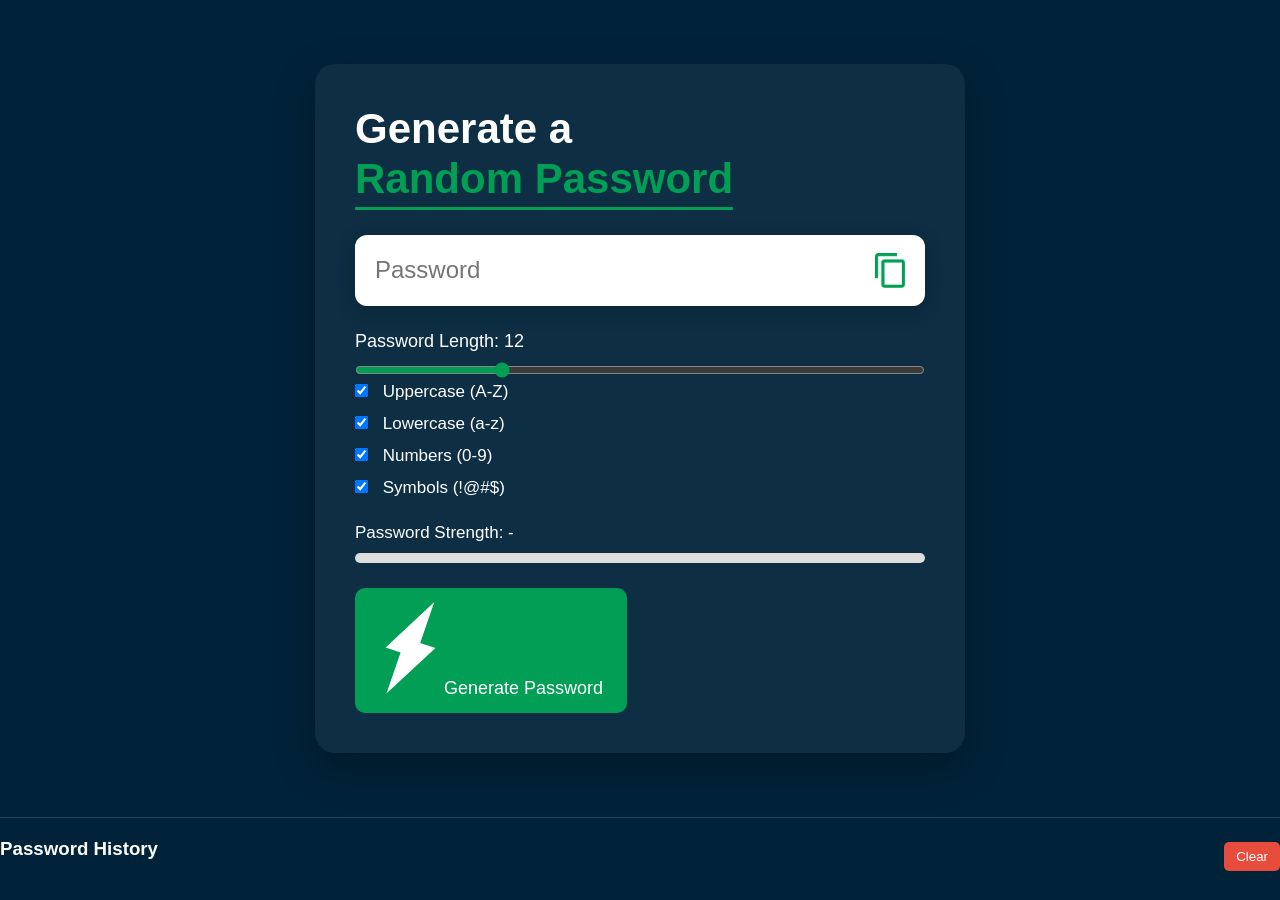
<file: index.html>
<!DOCTYPE html>
<html lang="en">

<head>
    <meta charset="UTF-8">
    <meta name="viewport" content="width=device-width, initial-scale=1.0">
    <title>Random Password Generator</title>
    <link rel="stylesheet" href="style.css">
</head>

<body>
    <div class="container">
        <h1>Generate a <br> <span>Random Password </span></h1>
        <div class="display">
            <input type="text" id="password" placeholder="Password">
            <img src="images/copy.png" onclick="copyPassword()">
        </div>
        <div class="settings">
            <p>Password Length: <span id="lengthValue">12</span></p>
            <input type="range" id="lengthSlider" min="6" max="30" value="12">
        </div>
        <div class="options">
            <label>
                <input type="checkbox" id="uppercase" checked>
                Uppercase (A-Z)
            </label>

            <label>
                <input type="checkbox" id="lowercase" checked>
                Lowercase (a-z)
            </label>

            <label>
                <input type="checkbox" id="numbers" checked>
                Numbers (0-9)
            </label>

            <label>
                <input type="checkbox" id="symbols" checked>
                Symbols (!@#$)
            </label>
        </div>
        <div class="strength">
            <p>Password Strength: <span id="strengthText">-</span></p>
            <div class="strength-bar">
                <div id="strengthFill"></div>
            </div>
        </div>
        <button onclick="createPassword()"><img src="images/generate.png">Generate Password</button>
    </div>
    <div id="copyMessage">Password Copied ✓</div>
    <div class="history">
        <div class="history-header">
            <h3>Password History</h3>
            <button id="clearHistory">Clear</button>
        </div>

        <ul id="historyList"></ul>
        <ul id="historyList"></ul>
    </div>
    <script src="script.js"></script>
</body>

</html>
</file>
<file: style.css>
*{
    margin: 0;
    padding: 0;
    font-family: 'Poppins', sans-serif;
    box-sizing: border-box;
}
body{
    background: #002339;
    color: #fff;
}
.container {
    margin: 5% auto;
    width: 90%;
    max-width: 650px;
    background: rgba(255, 255, 255, 0.05);
    padding: 40px;
    border-radius: 20px;
    box-shadow: 0 15px 40px rgba(0, 0, 0, 0.3);
}
.display {
    width: 100%;
    margin-top: 30px;
    margin-bottom: 25px;
    background: #fff;
    color: #333;
    display: flex;
    align-items: center;
    justify-content: space-between;
    padding: 18px 20px;
    border-radius: 12px;
    box-shadow: 0 5px 20px rgba(0, 0, 0, 0.2);
}
.container h1 {
    font-weight: 600;
    font-size: 42px;
    line-height: 1.2;
    margin-bottom: 10px;
}

.container h1 span {
    color: #019f55;
    border-bottom: 3px solid #019f55;
    padding-bottom: 5px;
}
.display img{
    width: 30px;
    cursor: pointer;
}
.display input{
    border: 0;
    outline: 0;
    font-size: 24px;
}
.containner button img{
    width: 28px;
    margin-right: 10px;
}
.container button {
    border: 0;
    outline: 0;
    background: #019f55;
    color: #fff;
    font-size: 18px;
    font-weight: 500;
    padding: 14px 24px;
    border-radius: 10px;
    cursor: pointer;
    transition: 0.3s;
}

.container button:hover {
    transform: translateY(-2px);
    box-shadow: 0 8px 20px rgba(1, 159, 85, 0.3);
}

.settings input[type="range"] {
    accent-color: #019f55;
    cursor: pointer;
}

.settings p{
    margin-bottom: 10px;
    font-size: 18px;
}

.settings input{
    width: 100%;
}

.options {
    display: flex;
    flex-direction: column;
    gap: 12px;
    margin-bottom: 25px;
}

.options label {
    font-size: 17px;
    cursor: pointer;
}

.options input {
    margin-right: 10px;
    cursor: pointer;
}

.strength {
    margin-bottom: 25px;
}

.strength p {
    font-size: 17px;
    margin-bottom: 10px;
}

.strength-bar {
    width: 100%;
    height: 10px;
    background: #ddd;
    border-radius: 10px;
    overflow: hidden;
}

#strengthFill {
    width: 0%;
    height: 100%;
    transition: 0.3s;
}
#copyMessage {
    position: fixed;
    bottom: 30px;
    right: 30px;
    background: #019f55;
    color: white;
    padding: 12px 20px;
    border-radius: 6px;
    display: none;
    font-size: 16px;
}

.history {
    margin-top: 35px;
    padding-top: 20px;
    border-top: 1px solid rgba(255, 255, 255, 0.15);
}

.history h3 {
    margin-bottom: 15px;
}

.history ul {
    list-style: none;
    padding: 0;
}

.history li {
    background: rgba(255, 255, 255, 0.08);
    color: #fff;
    padding: 14px 16px;
    margin-bottom: 10px;
    border-radius: 10px;
    transition: 0.2s;
}

.history li:hover {
    background: rgba(255, 255, 255, 0.13);
}

.history button {
    border: none;
    background: #019f55;
    color: white;
    padding: 6px 10px;
    border-radius: 4px;
    cursor: pointer;
}

.history-header {
    display: flex;
    justify-content: space-between;
    align-items: center;
    margin-bottom: 15px;
}

#clearHistory {
    border: none;
    background: #e74c3c;
    color: white;
    padding: 7px 12px;
    border-radius: 5px;
    cursor: pointer;
}

#clearHistory:hover {
    opacity: 0.85;
}

/* Mobile responsiveness */
@media (max-width: 600px) {

    .container {
        margin: 5% auto;
        padding: 25px 20px;
    }

    .container h1 {
        font-size: 32px;
    }

    .display input {
        font-size: 18px;
        width: 90%;
    }

    .container button {
        width: 100%;
    }
}
</file>
<file: Password Generator/style.css>
*{
    margin: 0;
    padding: 0;
    font-family: 'Poppins', sans-serif;
    box-sizing: border-box;
}
body{
    background: #002339;
    color: #fff;
}
.container {
    margin: 5% auto;
    width: 90%;
    max-width: 650px;
    background: rgba(255, 255, 255, 0.05);
    padding: 40px;
    border-radius: 20px;
    box-shadow: 0 15px 40px rgba(0, 0, 0, 0.3);
}
.display {
    width: 100%;
    margin-top: 30px;
    margin-bottom: 25px;
    background: #fff;
    color: #333;
    display: flex;
    align-items: center;
    justify-content: space-between;
    padding: 18px 20px;
    border-radius: 12px;
    box-shadow: 0 5px 20px rgba(0, 0, 0, 0.2);
}
.container h1 {
    font-weight: 600;
    font-size: 42px;
    line-height: 1.2;
    margin-bottom: 10px;
}

.container h1 span {
    color: #019f55;
    border-bottom: 3px solid #019f55;
    padding-bottom: 5px;
}
.display img{
    width: 30px;
    cursor: pointer;
}
.display input{
    border: 0;
    outline: 0;
    font-size: 24px;
}
.containner button img{
    width: 28px;
    margin-right: 10px;
}
.container button {
    border: 0;
    outline: 0;
    background: #019f55;
    color: #fff;
    font-size: 18px;
    font-weight: 500;
    padding: 14px 24px;
    border-radius: 10px;
    cursor: pointer;
    transition: 0.3s;
}

.container button:hover {
    transform: translateY(-2px);
    box-shadow: 0 8px 20px rgba(1, 159, 85, 0.3);
}

.settings input[type="range"] {
    accent-color: #019f55;
    cursor: pointer;
}

.settings p{
    margin-bottom: 10px;
    font-size: 18px;
}

.settings input{
    width: 100%;
}

.options {
    display: flex;
    flex-direction: column;
    gap: 12px;
    margin-bottom: 25px;
}

.options label {
    font-size: 17px;
    cursor: pointer;
}

.options input {
    margin-right: 10px;
    cursor: pointer;
}

.strength {
    margin-bottom: 25px;
}

.strength p {
    font-size: 17px;
    margin-bottom: 10px;
}

.strength-bar {
    width: 100%;
    height: 10px;
    background: #ddd;
    border-radius: 10px;
    overflow: hidden;
}

#strengthFill {
    width: 0%;
    height: 100%;
    transition: 0.3s;
}
#copyMessage {
    position: fixed;
    bottom: 30px;
    right: 30px;
    background: #019f55;
    color: white;
    padding: 12px 20px;
    border-radius: 6px;
    display: none;
    font-size: 16px;
}

.history {
    margin-top: 35px;
    padding-top: 20px;
    border-top: 1px solid rgba(255, 255, 255, 0.15);
}

.history h3 {
    margin-bottom: 15px;
}

.history ul {
    list-style: none;
    padding: 0;
}

.history li {
    background: rgba(255, 255, 255, 0.08);
    color: #fff;
    padding: 14px 16px;
    margin-bottom: 10px;
    border-radius: 10px;
    transition: 0.2s;
}

.history li:hover {
    background: rgba(255, 255, 255, 0.13);
}

.history button {
    border: none;
    background: #019f55;
    color: white;
    padding: 6px 10px;
    border-radius: 4px;
    cursor: pointer;
}

.history-header {
    display: flex;
    justify-content: space-between;
    align-items: center;
    margin-bottom: 15px;
}

#clearHistory {
    border: none;
    background: #e74c3c;
    color: white;
    padding: 7px 12px;
    border-radius: 5px;
    cursor: pointer;
}

#clearHistory:hover {
    opacity: 0.85;
}

/* Mobile responsiveness */
@media (max-width: 600px) {

    .container {
        margin: 5% auto;
        padding: 25px 20px;
    }

    .container h1 {
        font-size: 32px;
    }

    .display input {
        font-size: 18px;
        width: 90%;
    }

    .container button {
        width: 100%;
    }
}
</file>
